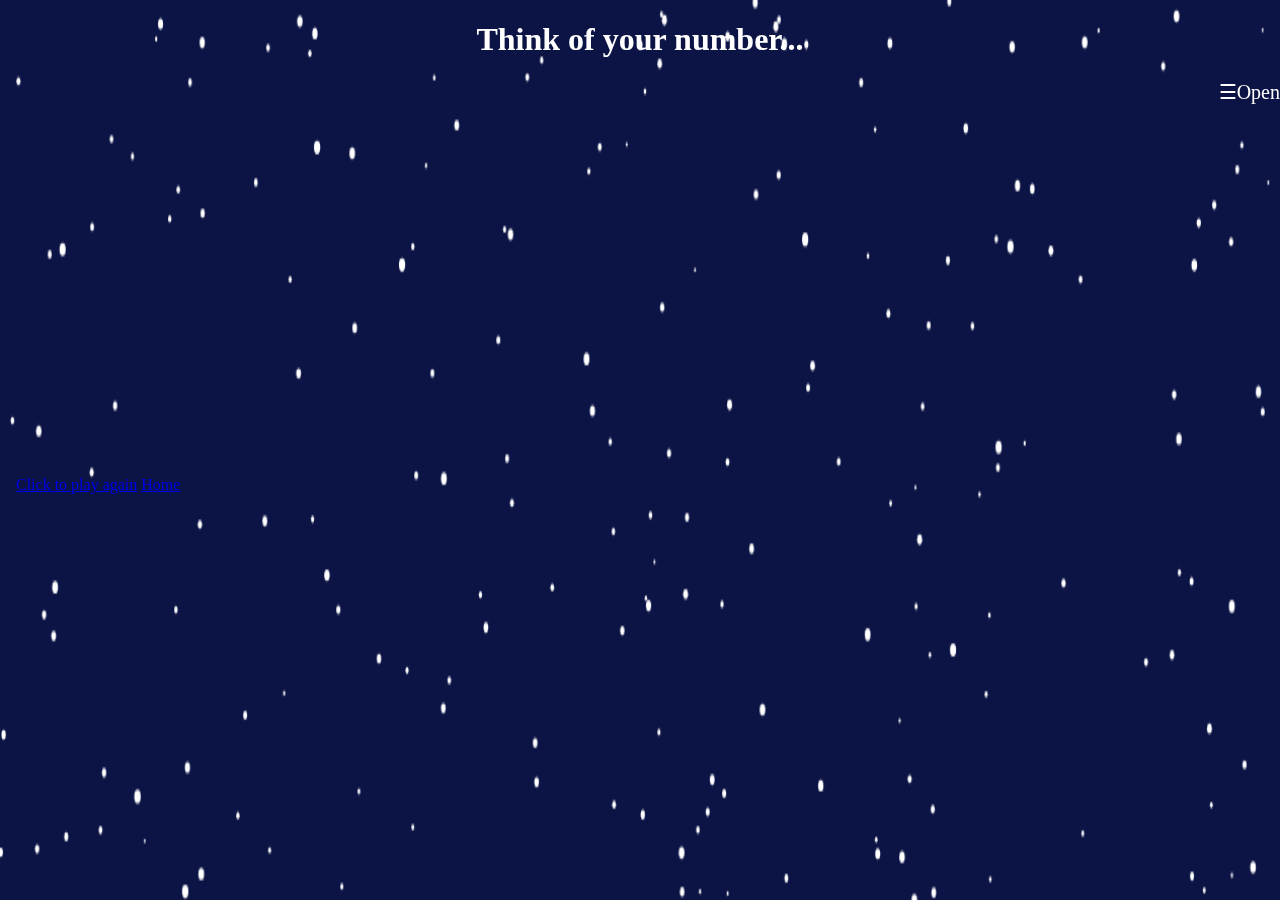
<file: answer.html>
<!DOCTYPE html>
<html>
<head>
  <title>Magic Trick Answer</title>
  <link rel="stylesheet" href="magic.css" />
  <link rel="stylesheet" href="menu.css" /> 
</head>

<body onload = "delay()">   



   <center><h1 id="delay1"></h1></center> 
   <center><h1 id="delay2"></h1></center> 

   <div id="banner">   
      
       <canvas id="canvas" style="z-index:-1"></canvas> 
           <span style="z-index:3; font-size:20px;cursor:pointer; float:right; color:white" onclick="openNav()">&#9776;Open</span>  

          <br><br>   <br><br>   <br><br>   <br><br>   <br><br>   <br><br>   <br><br>   <br><br>   <br><br>   <br><br>   <br><br>
        <a href="magic.html">Click to play again</a> 
        <a href="index.html">Home</a>  
   </div>
    
   
   <br><br> <br><br><br><br> <br><br>

   <div class="blink_me" style="width: 20%;">    
       <h11 id="answerH11"></h11> 
   </div>
   
 
<div id="myNav" class="overlay">
  <a href="javascript:void(0)" class="closebtn" onclick="closeNav()">&times;</a> 
  <div class="overlay-content">
    <div  id ="Home2"><a href="index.html">Home</a></div>
    <a href="javascript:void()" onclick="incFontSize()">Change text size</a>
    <a href="javascript:void()" onclick="changeTheme()">Change theme</a>
   <a href="javascript:void()" onclick="writing()">Writing</a>
    <a href="attributions.html">Attributions</a>
    <a href="about.html">About</a>
    </div>
</div> 


<script src='magic.js'></script>   
<script src='menu.js'></script> 
<script src='reading.js'></script>  



</body>
</html>
</file>
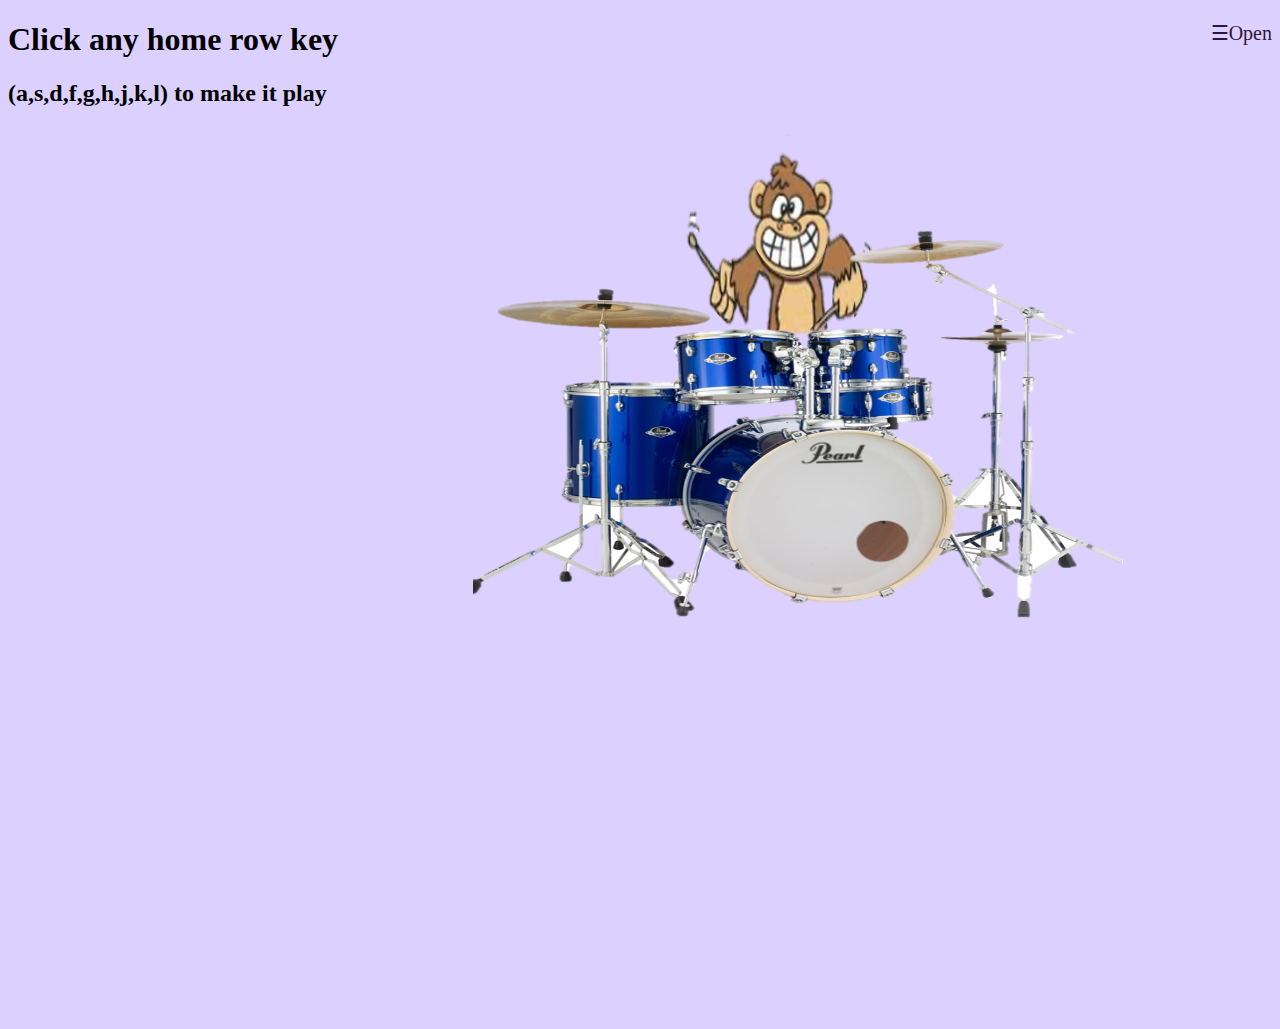
<file: drumkit.html>
<!DOCTYPE html>
<html lang="en">
<head>
    <meta charset="UTF-8">
    <meta http-equiv="X-UA-Compatible" content="IE=edge">
    <meta name="viewport" content="width=device-width, initial-scale=1.0">
    
    <title>Drum Kit Challenge</title>

  
  <link rel="stylesheet" type="text/css" href="drumkit.css"> 
  <link rel="stylesheet" type="text/css" href="menu.css">


</head>
<body>

    <span style="font-size:20px;cursor:pointer; float:right; color:#321637;" onclick="openNav()">&#9776;Open</span>  



    <h1>Click any home row key<h1></h1>
        <h2> (a,s,d,f,g,h,j,k,l) to make it play</h2>


    <div id="container">

        <image id="fullImage"  src = "drumkit2.png" alt = "Image of a bear playing a full drumkit"></image>

        <image id="head" src = "head.png" ></image>     
        <image id="drumcentre" src = "drumcentre.png" ></image>
        <image id="bodytop" src = "bodytop.png" ></image>
        <image id="rightArm" src = "rightarm.png" ></image>
        <image id="leftArm" src = "leftarm.png" ></image>
    </div>
   

    <div id="myNav" class="overlay">
        <a href="javascript:void(0)" class="closebtn" onclick="closeNav()">&times;</a> 
        <div class="overlay-content">
          <div  id ="Home2"><a href="index.html">Home</a></div>
          <a href="javascript:void()" onclick="incFontSize()">Change text size</a>
          <a href="javascript:void()" onclick="changeTheme()">Change theme</a>
          <a href="attributions.html">Attributions</a>
          <a href="about.html">About</a>
          </div>
      </div>  

    
      
      <!-- <script src='logic.js'></script> -->
      <!-- <script src='puzzling.js'></script>   
      <script src='menu.js'></script>    -->
      <!-- <script src='reading.js'></script>   -->
      <script src='drumkit.js'></script>   

</body>
</html>
</file>
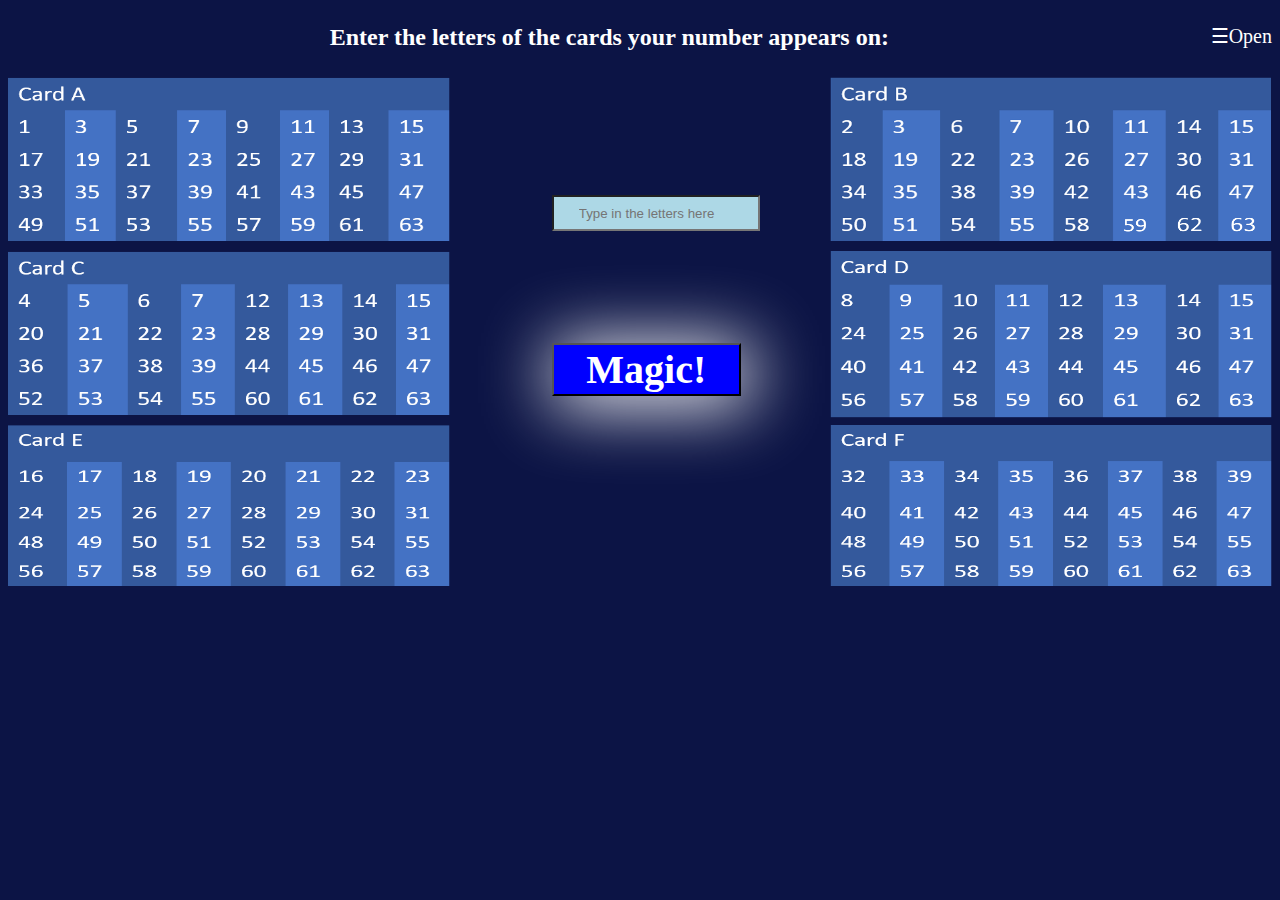
<file: magic.html>
<!DOCTYPE html>
<html>
<head>
  <title>Magic Trick</title>
   <link rel="stylesheet" type="text/css" href="magic.css">
    <link rel="stylesheet" href="menu.css" /> 
</head>
<body>
  
 <span style="font-size:20px;cursor:pointer; float:right; color:white" onclick="openNav()">&#9776;Open</span>  

<h3><center><strong>Enter the letters of the cards your number appears on: </strong></center></h3>

<!-- Display the cards   -->

<div id="container">
	<img src="Card_A.png" alt="Card A" width= 35% height= 145% style= "float:left"> 
	<img src="Card_B.png" alt="Card B" width= 35% height= 145% style="float:right">  
	<br><br><br><br><br><br>
	<img src="Card_C.png" alt="Card C" width= 35% height= 145% style="float:left ">
	<img src="Card_D.png" alt="Card D" width= 35% height= 145% style="float:right"> 
  <br><br><br><br><br><br>
	<img src="Card_E.png" alt="Card E" width= 35% height= 142% style="float:left">
	<img src="Card_F.png" alt="Card F" width= 35% height= 142% style="float:right">  
</div>

<input id=userInp type="text" placeholder="Type in the letters here" name="userInpN" size="20"  onchange="calcAnswer()"  style="padding-left: 2%; position: relative; left: 8%; top:2%; font-size:20; height:30px; background-color:lightblue;  " > 
  

<button id="Btn" type="button" style="position: relative; top: -250px; " onclick= "calcAnswer()">Magic!</button>


<div id="myNav" class="overlay">
  <a href="javascript:void(0)" class="closebtn" onclick="closeNav()">&times;</a> 
  <div class="overlay-content">
    <div  id ="Home2"><a href="index.html">Home</a></div>
    <a href="javascript:void()" onclick="incFontSize()">Change text size</a>
    <a href="javascript:void()" onclick="changeTheme()">Change theme</a>
   <a href="javascript:void()" onclick="writing()">Writing</a>
    <!-- <a href="attributions.html">Attributions</a> -->
    <!-- <a href="about.html">About</a> -->
    </div>
</div> 

<script src='magic.js'></script>   
<script src='menu.js'></script>  
<script src='reading.js'></script>    

  
</body>
</html>
</file>
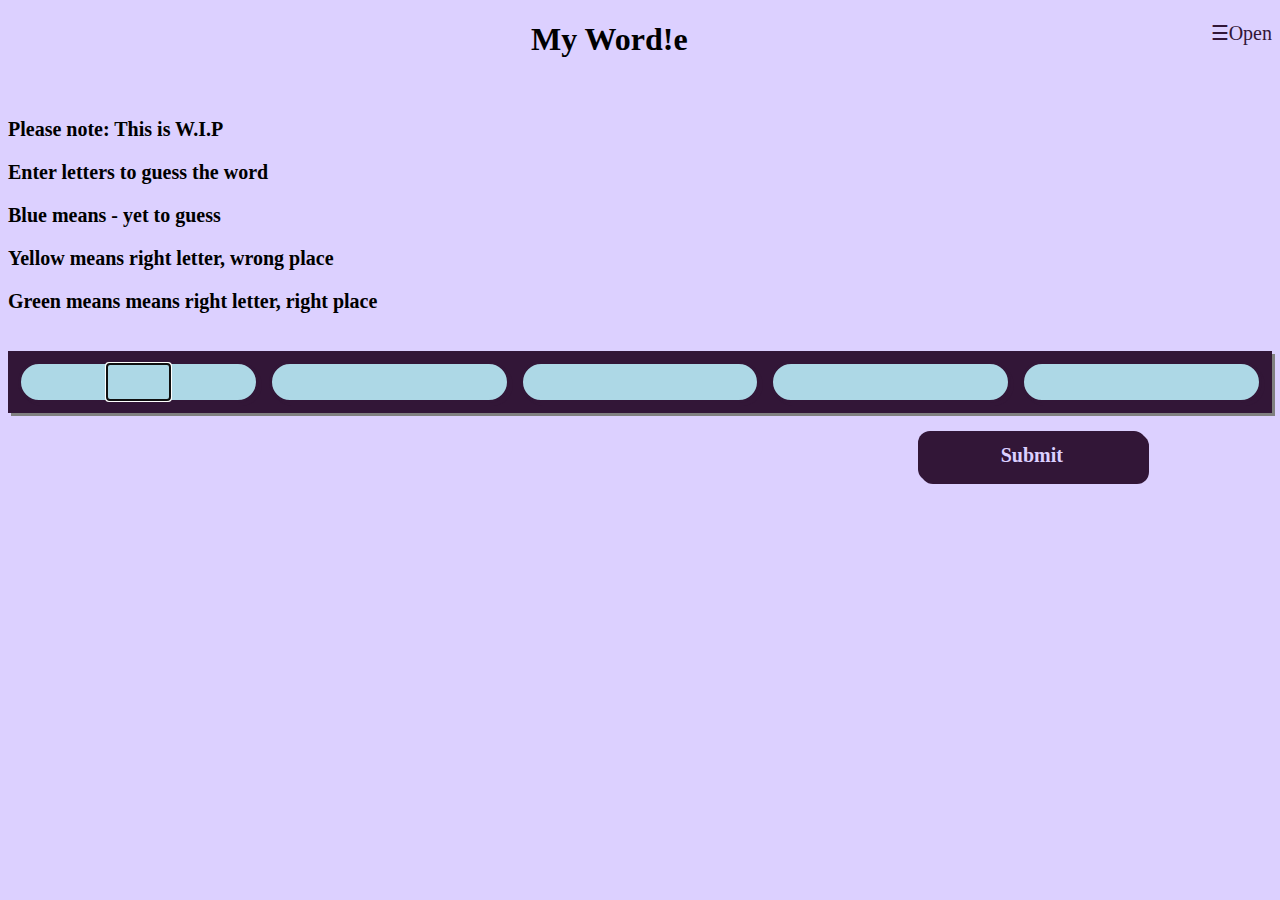
<file: myword.html>
<!DOCTYPE html>
<html>
<head>

 <link rel="stylesheet" href="word.css" /> 
 <link rel="stylesheet" href="menu.css" /> 

</head>
<body id = "body">
  
<span style="font-size:20px;cursor:pointer; float:right; color:#321637;" onclick="openNav()">&#9776;Open</span>  

  
  
<h1><center>My Word!e</center></h1>
<br>
<strong><p>Please note: This is W.I.P</p></strong>
<p>Enter letters to guess the word</p>
<p>Blue means - yet to guess</p>
<p>Yellow means right letter, wrong place</p>
<p>Green means  means right letter, right place</p>
<br>


<form id="myForm">
  <div class="grid-container">


    <!-- Row 1-->
       <div id="dletter01" style="display: none">
          <input class = "row1" type="text"  id="letter01" maxlength="1" onkeyup="this.value = this.value.toUpperCase(); letter02.focus();
            letter02.select();">
       </div>
       <div id="dletter02" style="display: none">
          <input class = "row1" type="text"  id="letter02" maxlength="1" onkeyup="this.value = this.value.toUpperCase(); letter03.focus();
            letter03.select();">
       </div>
       <div id="dletter03" style="display: none">
          <input class = "row1" type="text" id="letter03" maxlength="1" onkeyup="this.value = this.value.toUpperCase(); letter04.focus();
            letter04select();">
       </div>
       <div id="dletter04" style="display: none">
          <input class = "row1" type="text"  id="letter04" maxlength="1" onkeyup="this.value = this.value.toUpperCase(); letter05.focus();
            letter05.select();">
       </div>
       <div id="dletter05" style="display: none">
          <input class = "row1" type="text"  id="letter05" maxlength="1" onkeyup="this.value = this.value.toUpperCase();"> 
       </div>


    <!-- Row 2-->
       <div id="dletter11" style="display: none" >
          <input class = "row2" type="text"  id="letter11" maxlength="1" onkeyup="this.value = this.value.toUpperCase(); letter12.focus();
            letter12.select();">
       </div>
       <div id="dletter12" style="display: none" >
          <input class = "row2" type="text"  id="letter12" maxlength="1" onkeyup="this.value = this.value.toUpperCase(); letter13.focus();
            letter13.select();">
       </div>
       <div id="dletter13" style="display: none" >
          <input class = "row2" type="text" id="letter13" maxlength="1" onkeyup="this.value = this.value.toUpperCase(); letter14.focus();
            letter14.select();">
       </div>  
       <div id="dletter14" style="display: none">
          <input class = "row2" type="text"  id="letter14" maxlength="1" onkeyup="this.value = this.value.toUpperCase(); letter15.focus();
            letter15.select();">
       </div>
       <div id="dletter15" style="display: none">
          <input class = "row2" type="text"  id="letter15" maxlength="1" onkeyup="this.value = this.value.toUpperCase(); subBtn.focus();
            subBtn.select();">
       </div>
 
     <!-- Row 3-->
       <div id="dletter21" style="display: none">
          <input class = "row3" type="text"  id="letter21" maxlength="1" onkeyup="this.value = this.value.toUpperCase(); letter22.focus();
            letter22.select();">
       </div>
       <div id="dletter22" style="display: none">
          <input class = "row3" type="text"  id="letter22" maxlength="1" onkeyup="this.value = this.value.toUpperCase(); letter23.focus();
            letter23.select();">
       </div>
       <div id="dletter23" style="display: none">
          <input class = "row3" type="text" id="letter23" maxlength="1" onkeyup="this.value = this.value.toUpperCase(); letter24.focus();
            letter24.select();">
       </div>  
       <div id="dletter24" style="display: none">
          <input class = "row3" type="text"  id="letter24" maxlength="1" onkeyup="this.value = this.value.toUpperCase(); letter25.focus();
            letter25.select();">
       </div>
       <div id="dletter25" style="display: none">
          <input class = "row3" type="text"  id="letter25" maxlength="1" onkeyup="this.value = this.value.toUpperCase(); subBtn.focus();
            subBtn.select();">
       </div>
       
           <!-- Row 4-->
       <div id="dletter31" style="display: none">
          <input class = "row4" type="text"  id="letter31" maxlength="1" onkeyup="this.value = this.value.toUpperCase(); letter32.focus();
            letter32.select();">
       </div>
       <div id="dletter32" style="display: none">
          <input class = "row4" type="text"  id="letter32" maxlength="1" onkeyup="this.value = this.value.toUpperCase(); letter33.focus();
            letter33.select();">
       </div>
       <div id="dletter33" style="display: none">
          <input class = "row4" type="text" id="letter33" maxlength="1" onkeyup="this.value = this.value.toUpperCase(); letter34.focus();
            letter34.select();">
       </div>  
       <div id="dletter34" style="display: none">
          <input class = "row4" type="text"  id="letter34" maxlength="1" onkeyup="this.value = this.value.toUpperCase(); letter35.focus();
            letter35.select();">
       </div>
       <div id="dletter35" style="display: none">
          <input class = "row4" type="text"  id="letter35" maxlength="1" onkeyup="this.value = this.value.toUpperCase(); subBtn.focus();
            subBtn.select();">
       </div>
       
           <!-- Row 5-->
       <div id="dletter41" style="display: none">
          <input class = "row5" type="text"  id="letter41" maxlength="1" onkeyup="this.value = this.value.toUpperCase(); letter42.focus();
            letter42.select();">
       </div>
       <div id="dletter42" style="display: none">
          <input class = "row5" type="text"  id="letter42" maxlength="1" onkeyup="this.value = this.value.toUpperCase(); letter43.focus();
            letter43.select();">
       </div>
       <div id="dletter43" style="display: none">
          <input class = "row5" type="text" id="letter43" maxlength="1" onkeyup="this.value = this.value.toUpperCase(); letter44.focus();
            letter44.select();">
       </div>  
       <div id="dletter44" style="display: none">
          <input class = "row5" type="text"  id="letter44" maxlength="1" onkeyup="this.value = this.value.toUpperCase(); letter45.focus();
            letter45.select();">
       </div>
       <div id="dletter45" style="display: none">
          <input class = "row5" type="text"  id="letter45" maxlength="1" onkeyup="this.value = this.value.toUpperCase(); subBtn.focus();
            subBtn.select();">
       </div>

    <!-- Row 6-->
       <div id="dletter51" style="display: none">
          <input class = "row6" type="text"  id="letter51" maxlength="1" onkeyup="this.value = this.value.toUpperCase(); letter52.focus();
            letter52.select();">
       </div>
       <div id="dletter52" style="display: none">
          <input class = "row6" type="text"  id="letter52" maxlength="1" onkeyup="this.value = this.value.toUpperCase(); letter53.focus();
            letter53.select();">
       </div>
       <div id="dletter53" style="display: none">
          <input class = "row6" type="text" id="letter53" maxlength="1" onkeyup="this.value = this.value.toUpperCase(); letter54.focus();
            letter54.select();">
       </div>  
       <div id="dletter54" style="display: none">
          <input class = "row6" type="text"  id="letter54" maxlength="1" onkeyup="this.value = this.value.toUpperCase(); letter55.focus();
            letter55.select();">
       </div>
       <div id="dletter55" style="display: none">
          <input class = "row6" type="text"  id="letter55" maxlength="1" onkeyup="this.value = this.value.toUpperCase(); subBtn.focus();
            subBtn.select();">
       </div>

    </div>
  
</form>
<br>
<button type="button" class="myButton" style="background-color:#321637" id="subBtn" onclick="mainGame()">Submit</button>
<button type="button" class="myButton" id="againBtn" style="display: none; background-color:#321637;" onclick="reset()">Play Again</button>
<button type="button" class="myButton" id="dispBtn" style="display: none; background-color:#321637;" onclick="reveal()">Reveal Answer</button>

<div id="myNav" class="overlay">
  <a href="javascript:void(0)" class="closebtn" onclick="closeNav()">&times;</a> 
  <div class="overlay-content">
    <div  id ="Home2"><a href="index.html">Home</a></div>
    <a href="javascript:void()" onclick="incFontSize()">Change text size</a>
    <a href="javascript:void()" onclick="changeTheme()">Change theme</a>
   <a href="javascript:void()" onclick="writing()">Writing</a>
    <a href="attributions.html">Attributions</a>
    <a href="about.html">About</a>
    </div>
</div> 


<script src="word.js"></script>
<script src="menu.js"></script>
<script src='reading.js'></script>  

</body>
</html>
</file>
<file: magic.css>
body{
    background:#0c1445;
    color:white;
    font-family:century gothic; 
    font-size:16;
  }
  
  #container {
    border: 2px;
    height: 120px;
  }
  
  
  
  .grid-container > div {
    background-color: lightblue;
    border: 3px solid white;
    text-align: center;
  }
  
  
  #delay1,
  #delay2
  {
    position: relative;
    color: white;
    font-family:century gothic; 
    font-size:16;
    box-shadow: 10px 1000px 0;
    
  }
  
  #answerH11 {
    color: gold;
    box-shadow: 10px 1000px 0;
    
  }
  
  .blink_me {
    animation: blinker 1s linear infinite;
  }
  
  @keyframes blinker {
    50% {
      opacity: 0;
    }
  }
  
  
  
  #myContainer {
    width: 1500px;
    height: 100%;
    position: relative;
    background: #0c1445;
  }
  
  
  #myAnimation {
    width: 50px;
    height: 50px;
    position: absolute;
    background-color: white;
  } 
  
  #largeStar {
    font-size:700%;
    color:white;
  }
  
  button{
    background: blue;
    color: white;
    font-family:century gothic,serif;font-size:30pt;font-weight:bold; 
    width: 15%;
    height: 12%;
    margin-left: 43% ; 
    box-shadow: 5px 5px 70px 5px;
  
  }
  
  button:hover,
  Q1:hover{
    background: yellow;
    color: black;
  }
  
  button:active{
    background: lightblue;
  }
  
  
  #banner {
  /*  position: relative; Put this back in if you want no starts at the top of the page*/ 
    width: 100%;
    height: 100%;
    margin: 8px; 
  }
  
  
  #canvas {
    position: absolute;
    top: 0;
    left: 0;
    width:100%;
    height: 100%;
    background: #0c1445;
    z-index:1;
  }
  
  
  
  h11 {
    position: absolute;
    color: white;
    font-size: 23em;
    z-index: 1;
    top: 50%;
    left: 50%; 
    transform: translate(-50%, -50%);
  }
  
  
  
  h3 {
    color: white;
    font-size: 1.5em;
    z-index: 1;
    top: 75%;
    left: 25%; 
   
  }
</file>
<file: menu.css>
#navbar {
    position: fixed;
    top: 0;
    width: 100%;
}



.overlay {
  height: 35%;
  width: 0;
  position: fixed;
  z-index: 100;
  top: 0; 
  right: 0;
 /* background-color: rgb(0, 0, 235); /* rgba(20,255,20, 0.9); */
  background-color: #450082; 
  overflow-x: hidden;
  transition: 0.5s;
  opacity: 0.85;
}


.overlay-content {
  position: relative; /* ensures the elements are below the close X */
  top: 5%;
  width: 100%;
  text-align: center;
  margin-top: 30px;
  font-weight: bold;
}


.overlay a {
  padding: 8px; /*vertical distance between entries */
  text-decoration: none; /*OOP*/
  font-size: 20px;
  color:yellow;
  display: block; /* displays entries as a vertical block */
  transition: 0.9s; /*changes the width of the overlay*/
}


.overlay a:hover, .overlay a:focus {
  color: #ffffff;
}

.overlay .closebtn {
  position: absolute; 
  top: 1%;
  right: 5%;
  font-size: 30px;
  color: white;
}


@media screen and (max-height: 450px) {
  .overlay a {font-size: 20px}
  .overlay .closebtn {
  font-size: 20px;
  top: 15px;
  right: 10%;
  }
}

.myButton{
  background: purple;
  color: #dcd0ff;
  border:white;
  font-family:century gothic,serif;font-size:15pt;font-weight:bold; 
  width: 18%;
  height:50px;
  margin-right: 10%;  
  box-shadow: 5px 5px 0 0 light gray;
  float:right;
  
}
</file>
<file: drumkit.css>
body {
  background-color:#dcd0ff;
 
   font-family:century gothic; 
  font-size:16;
}

#container {
    width: 700px;
    height: 800px;
    position: relative;
    top: -80px;
    left:200px;


  }

#fullImage {
    position: relative;
    top: 145px;
    left: 265px;
    height: 475px;
    width : 650px;
    z-index: 6;
}

#rightArm {
    position: relative;
    top:-682px;
    left: 471px;
    height: 225px;
    width: 160px;
    z-index: 5;
}   

#leftArm {
    position: relative;
    top:-670px;
    left: 354px;
    height: 220px;
    width: 160px;
    z-index: 5;
}

#head {
    position: relative;
    height:180px;
    width: 187px;
    top: -58%;
    left: 72%;
    z-index: 3;
}


#bodytop {
    position: relative;
    top: -433px;
    left: 13.5%;
    width: 200px;
    height:270px;
    z-index: 3;
}



#drumcentre {
    position: relative;
    top: -25%;
    left: 48%;
    transition: transform .1s; /* Animation */
    width: 210px;
    height: 160px;
    z-index: 6

}





/* #navbar {
    position: fixed;
    top: 0;
    width: 100%;
}



.overlay {
  height: 35%;
  width: 0;
  position: fixed;
  z-index: 100;
  top: 0; 
  right: 0;
 /* background-color: rgb(0, 0, 235); /* rgba(20,255,20, 0.9); */
  /* background-color: #450082; 
  overflow-x: hidden;
  transition: 0.5s;
  opacity: 0.85; */
/* } */ 


 /* .overlay-content {
  position: relative; /* ensures the elements are below the close X */
  /* top: 5%;
  width: 100%;
  text-align: center;
  margin-top: 30px;
  font-weight: bold;
} */


/* .overlay a {
  padding: 8px; /*vertical distance between entries */
  /* text-decoration: none; /*OOP*/
  /* font-size: 20px;
  color:yellow;
  display: block; /* displays entries as a vertical block */
  /* transition: 0.9s; /*changes the width of the overlay*/
/* }  */ 

/* .overlay a:hover, .overlay a:focus {
  color: #ffffff;
}

.overlay .closebtn {
  position: absolute; 
  top: 1%;
  right: 5%;
  font-size: 30px;
  color: white;
} */

/* 
@media screen and (max-height: 450px) {
  .overlay a {font-size: 20px}
  .overlay .closebtn {
  font-size: 20px;
  top: 15px;
  right: 10%;
  }
}

.myButton{
  background: purple;
  color: #dcd0ff;
  border:white;
  font-family:century gothic,serif;font-size:15pt;font-weight:bold; 
  width: 18%;
  height:50px;
  margin-right: 10%;  
  box-shadow: 5px 5px 0 0 light gray;
  float:right;
  
} */
</file>
<file: word.css>
body {
    /*background-color: #FEC98F;*/
    background-color:#dcd0ff;
     font-family:century gothic; 
    font-size:16;
  }
  .grid-container {
    display: grid;
    grid-template-columns: auto auto auto auto auto;
    gap: 10px;
    background-color: #321637;;
    padding: 10px;
    box-shadow: 3px 3px 0 0 grey;
  
  }
  
  .grid-container > div {
    background-color: #e0b0ff;
    border: 3px solid #321637;;
    text-align: center;
    border-radius: 500px;
    box-shadow: 3px 3px 0 0 #321637;;
  }
  
  .row1,
  .row2,
  .row3,
  .row4,
  .row5,
  .row6
  {
    background-color: #e0b0ff;
    border:  #e0b0ff ;
    font-size: 30px;
    width: 25%;
  
  }
  
  .myButton{
    background: #321637;
    color: white;
    font-family:century gothic,serif;font-size:15pt;font-weight:bold; 
    width: 20%;
    height:50px;
    margin-right: 10%;  
    box-shadow: 3px 3px 0 0 #321637;
    float:right;
    border-radius: 12px;
    border-color: blue;
  }
  
  p {
    font-size: 20px;
    font-weight: bold;
  }
</file>
